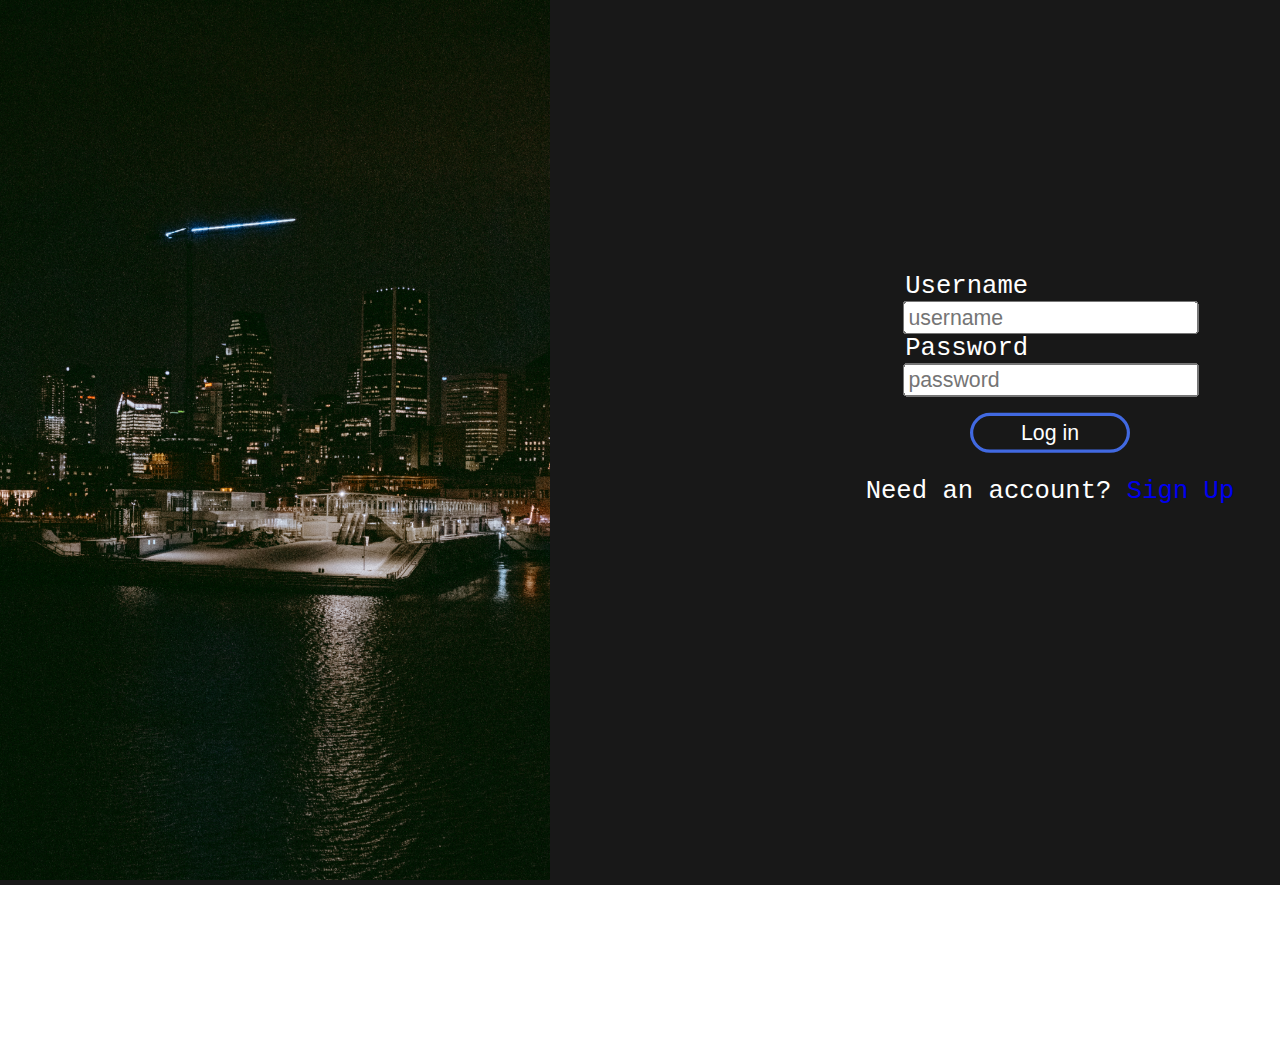
<file: login.html>
<!DOCTYPE html>
<html lang="en">
<head>
    <meta charset="UTF-8">
    <meta http-equiv="X-UA-Compatible" content="IE=edge">
    <meta name="viewport" content="width=device-width, initial-scale=1.0">
    <title>Log In</title>
    <link rel="stylesheet" href="./style.css">
</head>
<body>
    <div class="container">
        <div class="left-container">
            <img src="./image.jpg" alt="">
        </div>
        <div class="right-container">
            <form action="#">
                <div>
                    <legend>
                        <label for="username">Username</label>
                    </legend>
                    <input type="text" name="username" id="username" placeholder="username">
                </div>
                <div>
                    <legend>
                        <label for="passowrd">Password</label>
                    </legend>
                    <input type="password" name="password" id="username" placeholder="password">
                </div>
                <div class="login-button">
                    <button type="submit">Log in</button>
                </div>
            </form>
            <div class="signup-link">
                Need an account? <a href="index.html">Sign Up</a>
            </div>
        </div>
    </div>
</body>
</html>
</file>
<file: style.css>
body {
    font-family: 'Courier New', Courier, monospace;
    padding: 0;
    margin: 0;
}

img {
    width: 550px;
    height: 880px;
}

.container {
    display: grid;
    background-color:#181818;
    grid-template-columns:550px auto;
}

.right-container {
    transform: scale(1.6);
    color: white;
    height: 800px;
    width: 1000px;
    display: flex;
    flex-direction: column;
    align-items: center;
    justify-content: center;
}

button {
    color: white;
    width: 100px;
    height: 25px;
    border: 2px solid royalblue;
    border-radius: 25px;
    background-color:  #181818;
}

button:hover {
    background-color: royalblue;
}

button:active {
    transform: scale(0.9);
}

.sign-up-button, .login-button {
    display: flex;
    justify-content: center;
    margin-top: 10px;
}

.login-link, .signup-link {
    margin: 15px;
}

a:link {
    text-decoration: none;
}

a:visited {
    color: white;
}

a:hover {
    color: royalblue;
}
</file>
